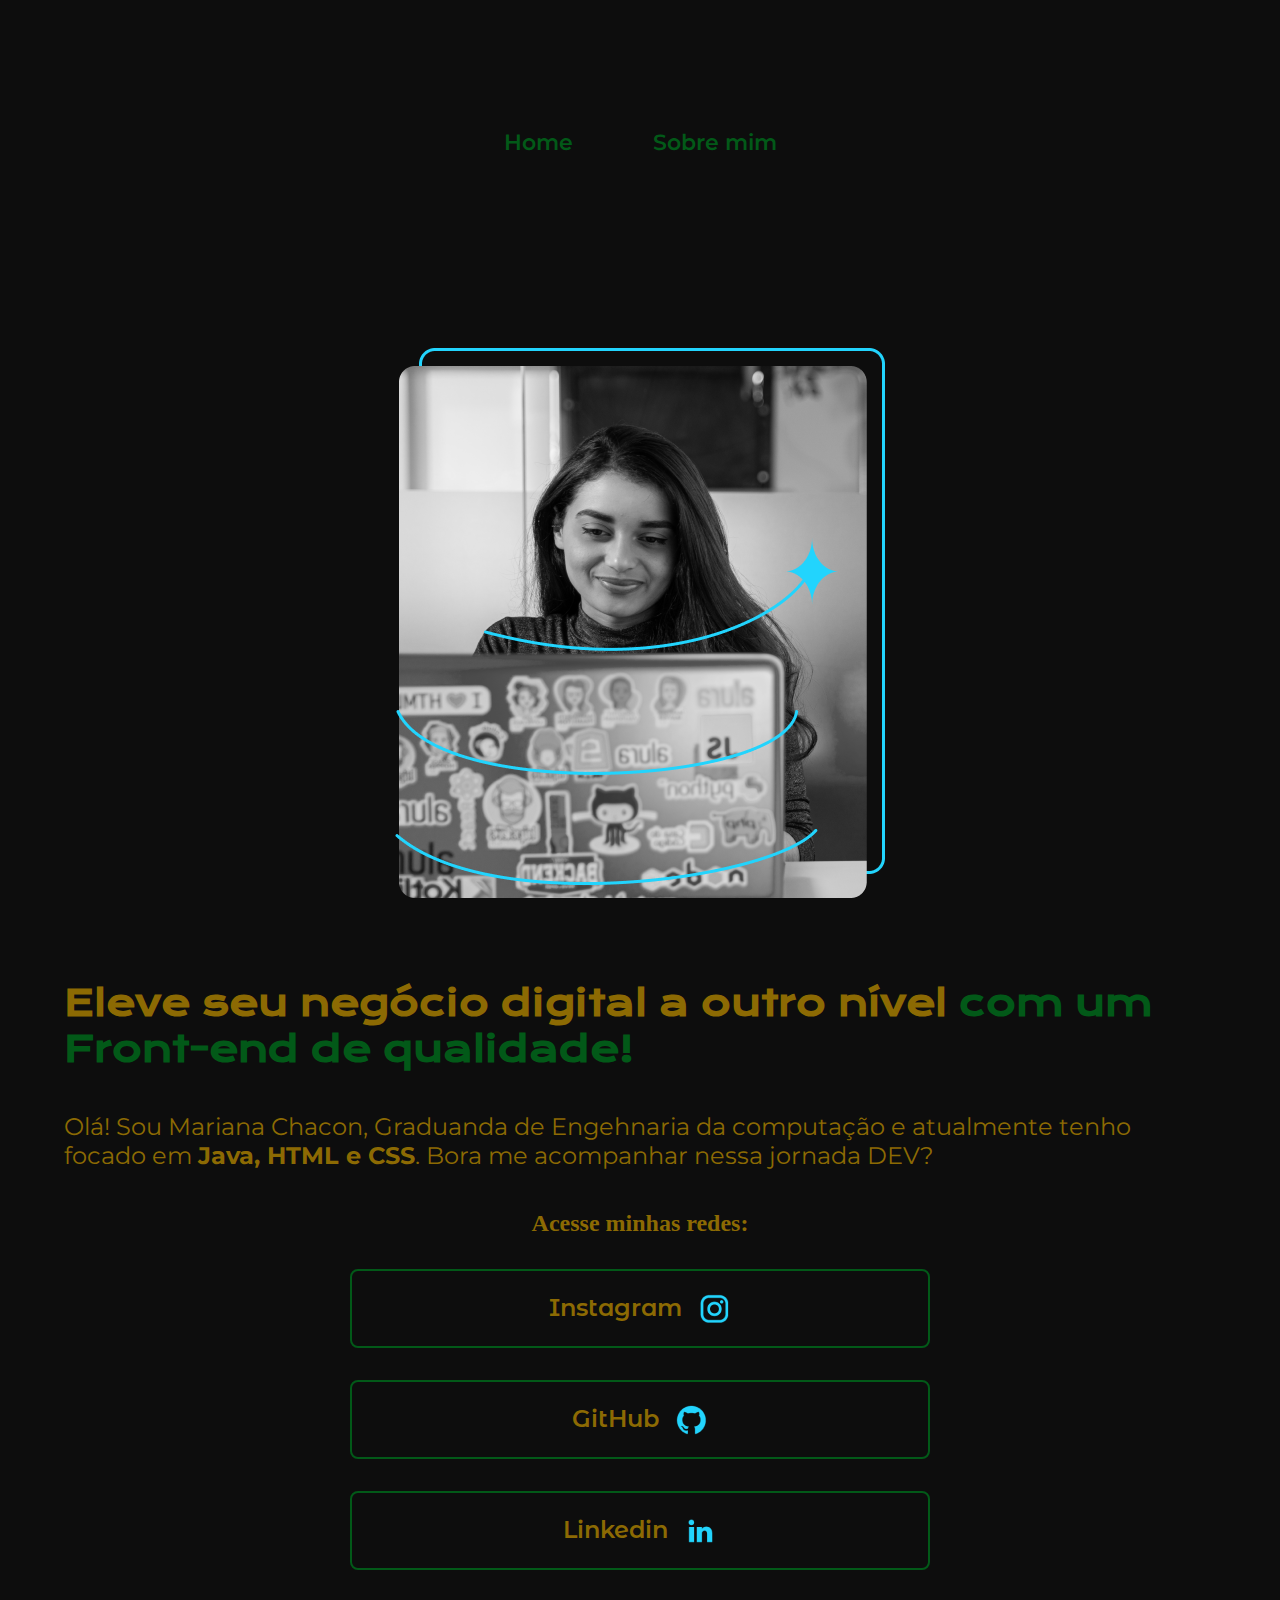
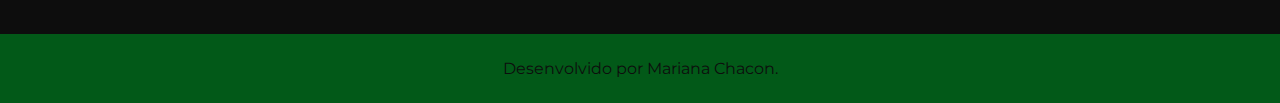
<file: index.html>
<!DOCTYPE html>
<html lang="en">
<head>
    <meta charset="UTF-8">
    <meta http-equiv="X-UA-Compatible" content="IE=edge"> 
    <meta name="viewport" content="width=device-width, initial-scale=1.0">
    <title>Portfolio</title>
    <link rel="stylesheet" href="./styles/style.css">
</head>
<body>
    <header class="cabecalho">
        <nav class="cabecalho__menu">
            <a class="cabecalho__menu__link" href="index.html">Home</a>
            <a class="cabecalho__menu__link" href="about.html">Sobre mim</a>
        </nav>
    </header>
    <main class="apresentacao">
        <section class="apresentacao__conteudo">
            <h1 class="apresentacao__conteudo__titulo">
                Eleve seu negócio digital a outro nível 
                <strong class="titulo-destaque">com um Front-end de qualidade!
                </strong></h1>
                <p class="apresentacao__conteudo__texto">Olá! Sou Mariana Chacon, Graduanda de Engehnaria da computação
                e atualmente tenho focado em <strong>Java, HTML e
                CSS</strong>. Bora me acompanhar nessa jornada DEV?</p>
            <div class="apresentacao__links">
                <h2 class="apresentacao__links_subtitulo">Acesse minhas redes: </h2>
                <a class="apresentacao__links__navegacao" href="https://instagram.com/marichaconn">Instagram
                    <img src="./assets/instagram.png"> 
                </a>
                <a class="apresentacao__links__navegacao" href="https://github.com/mhchacon">GitHub
                    <img src="./assets\github.png">
                </a>
                <a class="apresentacao__links__navegacao" href="https://www.linkedin.com/in/mariana-chacon-b7100729a/"> Linkedin
                    <img src="./assets/linkedin.png"> 
                </a>
            </div>
        </section>
        <img class="apresentaca__imagem" src="Imagem.png" alt="Foto de perfil">
    </main>
    <footer class="rodape">
        <p>Desenvolvido por Mariana Chacon.</p>
    </footer>
</body>
</html>
</file>
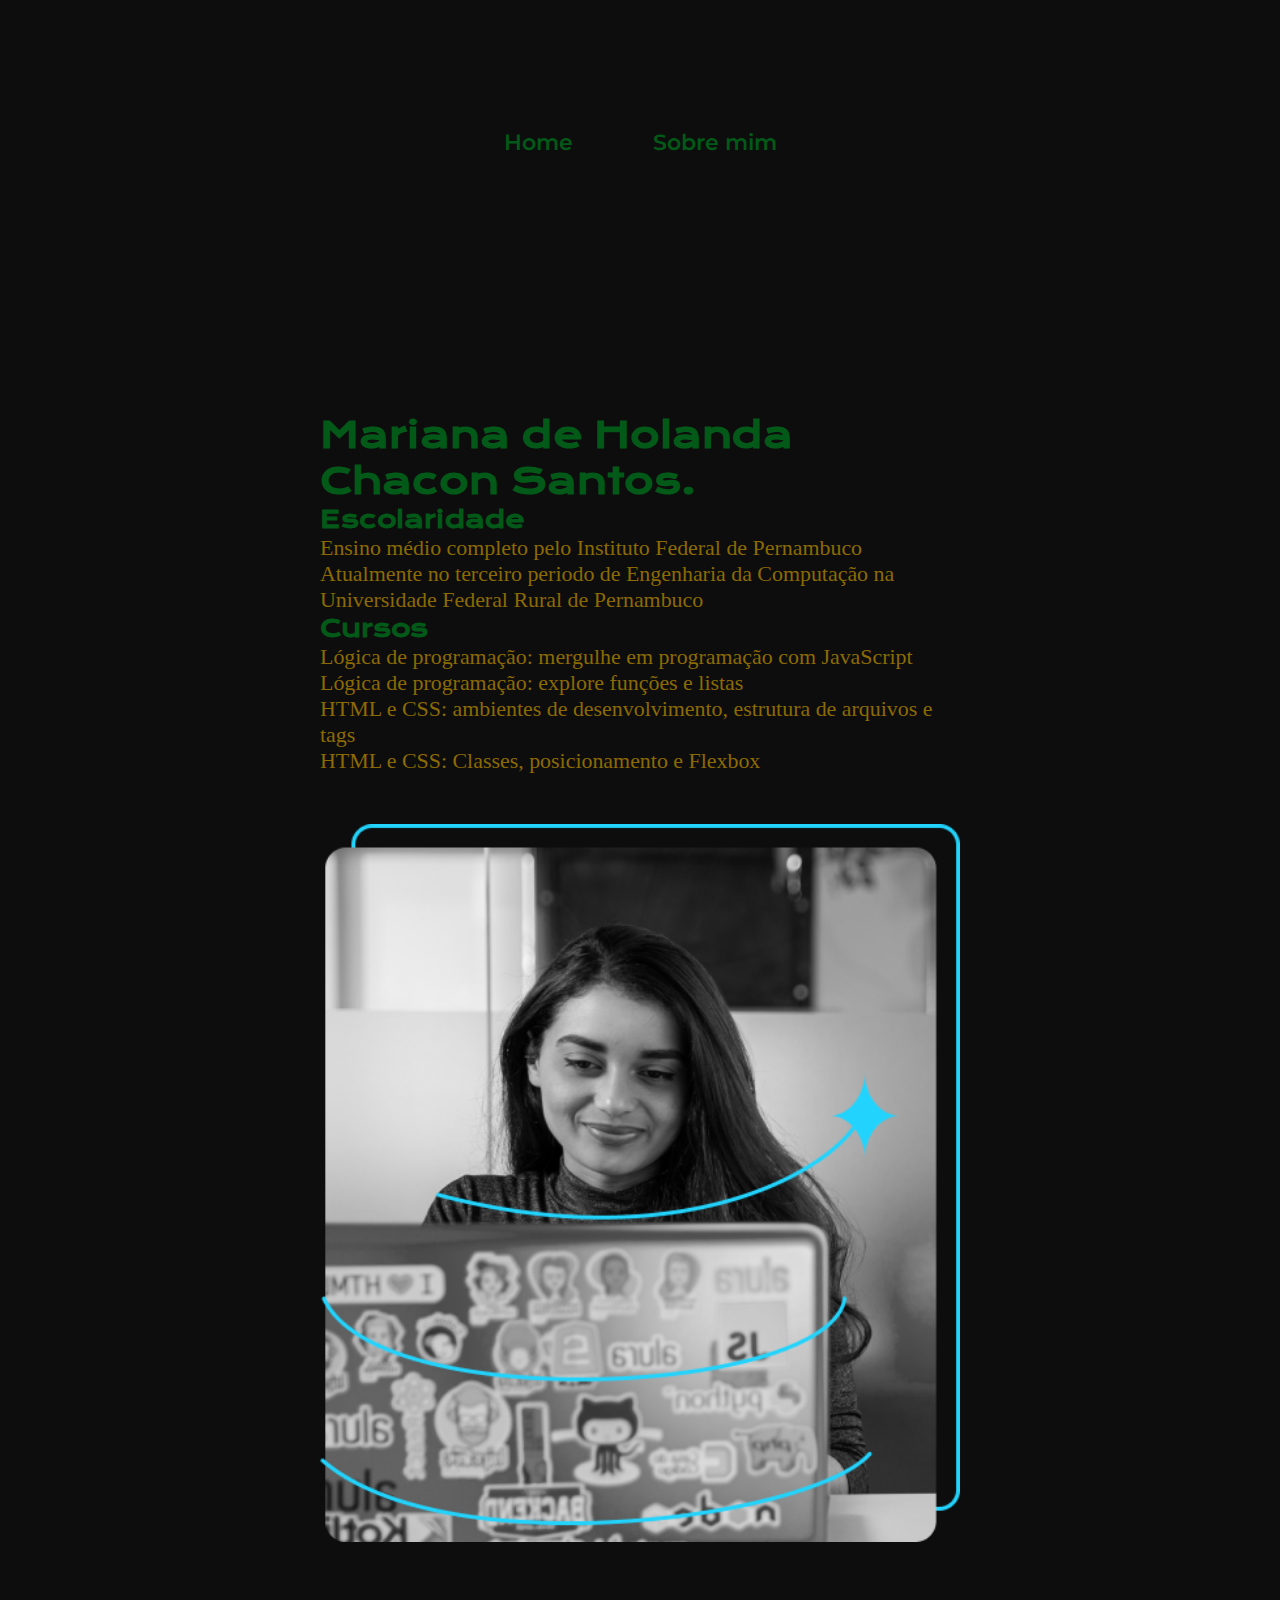
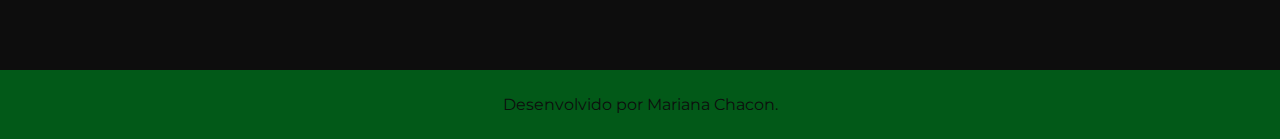
<file: about.html>
<!DOCTYPE html>
<html lang="pt-br">
<head>
    <meta charset="UTF-8">
    <meta name="viewport" content="width=device-width, initial-scale=1.0">
    <title>Sobre mim</title>
    <link rel="stylesheet" href="./styles/style.css">
</head>
<body>
    <header class="cabecalho">
        <nav class="cabecalho__menu">
            <a class="cabecalho__menu__link" href="index.html">Home</a>
            <a class="cabecalho__menu__link" href="about.html">Sobre mim</a>
        </nav>
    </header>
    <main class="curriculo">
        <section>
        <h1 class="curriculo__nome">Mariana de Holanda Chacon Santos.</h1>
        <h2 class="curriculo__escolaridade">Escolaridade</h2>
        <p  class="curriculo__cursos__titulos">Ensino médio completo pelo Instituto Federal de Pernambuco<br>
            Atualmente no terceiro periodo de Engenharia da Computação na<br>
            Universidade Federal Rural de Pernambuco
        </p>
        <h2 class="curriculo__cursos">Cursos</h2>
        <p class="curriculo__cursos__titulos">
            Lógica de programação: mergulhe em programação com JavaScript<br>
            Lógica de programação: explore funções e listas<br>
            HTML e CSS: ambientes de desenvolvimento, estrutura de arquivos e tags<br>
            HTML e CSS: Classes, posicionamento e Flexbox<br>
        </p>
        </section>
        <img class="apresentaca__imagem" src="Imagem.png" alt="Foto de perfil">
    </main>
    <footer class="rodape">
        <p>Desenvolvido por Mariana Chacon.</p>
    </footer>
</body>
</html>
</file>
<file: styles/style.css>
@import url('https://fonts.googleapis.com/css2?family=Krona+One&display=swap');
@import url('https://fonts.googleapis.com/css2?family=Krona+One&family=Montserrat:ital,wght@0,100..900;1,100..900&display=swap');
@import url('https://fonts.googleapis.com/css2?family=Montserrat+Alternates:ital,wght@0,100;0,200;0,300;0,400;0,500;0,600;0,700;0,800;0,900;1,100;1,200;1,300;1,400;1,500;1,600;1,700;1,800;1,900&display=swap');

:root {
    --cor--primaria: #0D0D0D;
    --cor--secundaria: #8C6A03;
    --cor-terciaria: #025918;
    --cor--hover: #D9A404;

    --font--primaria: "Krona One", sans-serif;
    --font--secundaria: "Montserrat", sans-serif;
}

*{
    margin: 0px;
    padding: 0;
}


body{
    /* height: 100vh; */
    box-sizing: border-box;
    background-color: var(--cor--primaria);
    color: var(--cor--secundaria);
}
.cabecalho{
    padding: 2% 0% 0% 15%;
}
.cabecalho__menu{
    display: flex;
    gap: 80px;
}
.cabecalho__menu__link{
    color: var(--cor-terciaria);
    font-family: var(--font--secundaria);
    font-size: 1.4rem;
    font-weight: 600;
    text-decoration: none;
}

.titulo-destaque{
    color: var(--cor-terciaria);
}
.apresentacao{
    padding: 10% 15%;
    display: flex;
    align-items: center;
    justify-content: space-between;
    gap: 82px;
}
.apresentacao__conteudo{
    width: 50%;
    display: flex;
    flex-direction: column;
    gap: 40px;
}
.apresentacao__conteudo__titulo{
    font-family: var(--font--primaria);
    font-size: 2.25rem;
}
.apresentacao__conteudo__texto{
    font-family: var(--font--secundaria);
    font-size: 1.5rem;

}
.apresentacao__links{
    display: flex;
    flex-direction: column;
    justify-content: space-between;
    align-items: center;
    gap: 32px;
}
.apresentacao__links__subtitulo{
    font-family: var(--font--primaria);
    font-weight: 400;
    font-size: 1.5rem;
}
.apresentacao__links__navegacao{
   
    display: flex;
    justify-content: center;
    gap: 16px;
    width: 50%;
    text-align: center;
    border-radius: 8px;
    font-size: 1.5rem;
    padding: 21.5px 0px;
    text-decoration: none;
    color: var(--cor--secundaria);
    font-family: "Montserrat Alternates", sans-serif;
    font-weight: 600;
    border: 2px solid var(--cor-terciaria);
}
.apresentacao__links__link:hover{
    color: var(--cor--hover);
}
.apresentacao__imagem{
    width: 50%;
}
.rodape{
    color:var(--cor--primaria);
    background-color: var(--cor-terciaria);
    text-align: center;
    padding: 25px 0px;
    font-family: var(--font--secundaria);

    
}
.curriculo{
    padding: 10% 25%;
    display: flex;
    flex-direction: column;
    gap: 50px;
}
.curriculo__nome{
    font-family: var(--font--primaria);
    font-size: 2.25rem;
    color: var(--cor-terciaria);
    
}
.curriculo__escolaridade{
    font-family: var(--font--primaria);
    color: var(--cor-terciaria);
    
}
.curriculo__cursos__titulos{
    font: var(--font--secundaria);
    font-size: 1.37rem;
    display: flex;
    flex-direction: column;
   
}
.curriculo__cursos{
    font-family: var(--font--primaria);
    color: var(--cor-terciaria);
}

@media (max-width: 1300px){
    .cabecalho{
        padding: 10%;
    }
    .cabecalho__menu{
        justify-content: center;
    }

    .apresentacao{
        flex-direction: column-reverse;
        padding: 5%;
    }
    .apresentacao__conteudo{
        width: 100%;
    }
}
</file>
